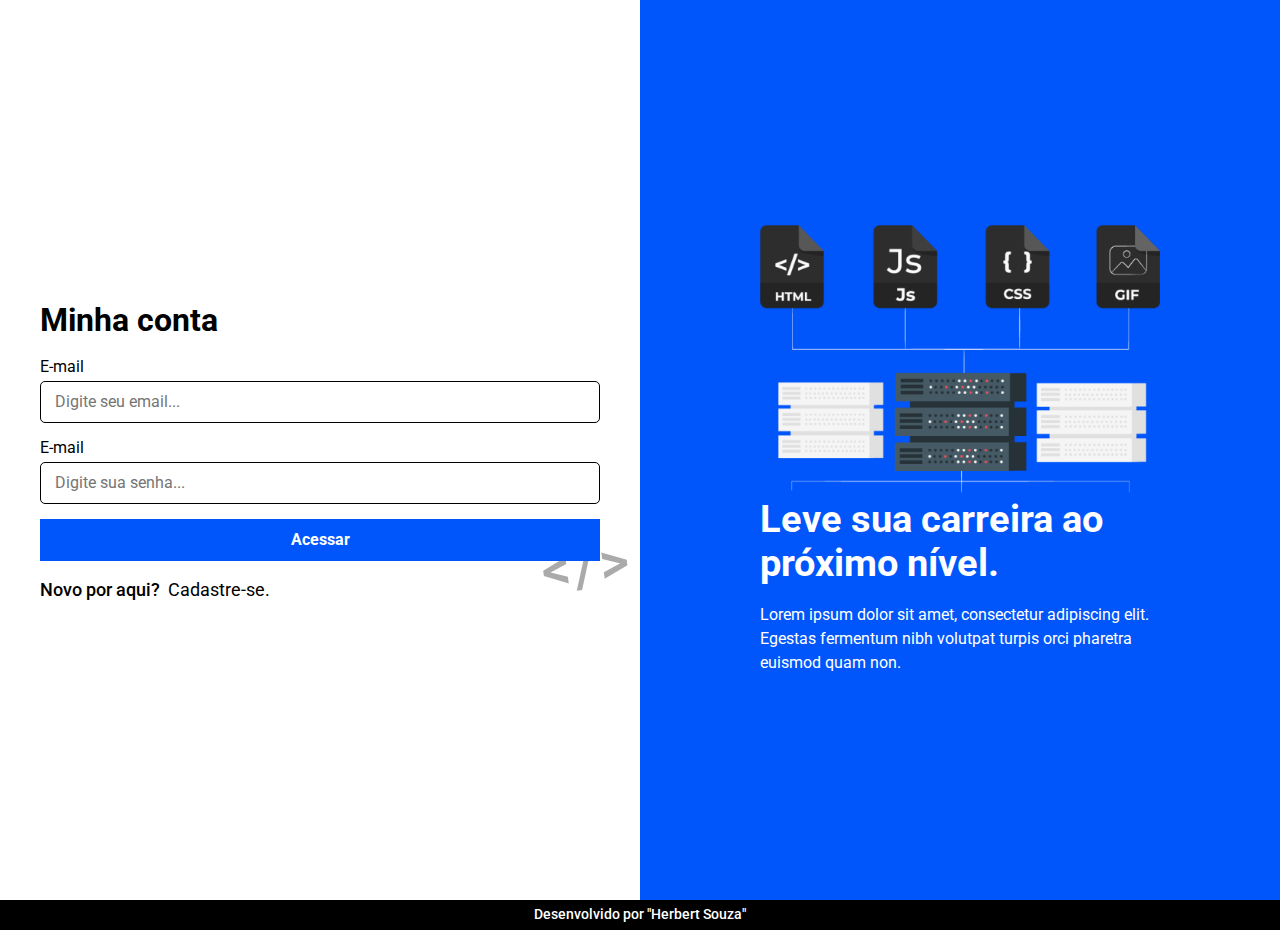
<file: index.html>
<!DOCTYPE html>
<html lang="pt-br">

<head>

  <meta charset="UTF-8">
  <meta http-equiv="X-UA-Compatible" content="IE=edge">
  <meta name="viewport" content="width=device-width, initial-scale=1.0">

  <!-- Carregando a fonte roboto para usar no projeto -->
  <link rel="preconnect" href="https://fonts.googleapis.com">
  <link rel="preconnect" href="https://fonts.gstatic.com" crossorigin>
  <link href="https://fonts.googleapis.com/css2?family=Roboto:wght@400;500;700&display=swap" rel="stylesheet">

   <!-- meta tags -->
   <meta name="author" content="dev beto" />
   <link rel="shortcut icon" href="assets/code.svg" type="image/x-icon">
   <meta name="description"  content="fassa login em nossa plataforma e venha fazer parte da nossa mais nova e melhor plataforma"/>
   <meta name="keywords" content="login, fomrulario, crie seu formulario, validações">
   <meta name="robots" content="index follow" />
   <meta name="theme-color" content="#005bff">
   <meta property="og:image" content="./assets/code.svg">
   <meta property="og:image:type" content="image/svg" />
   <meta property="og:title" content="Page Login">
   <meta property="og:type" content="website">
   <!-- Sempre que o site trocar de URL ou mudar de Host, trocar o content com a URL de destino -->
   <!-- <meta property="og:url" content="" /> -->
   <meta property="og:site_name" content="Login" />
   <meta name="og:locale" content="pt_BR" />
   <meta property="og:description" content="uma plataforma de login e cadastro de usuários">
   <meta http-equiv="Content-Type" content="text/html; charset=utf-8" />

  <title>Login</title>
  <link rel="stylesheet" href="style.css">
</head>

<body>

  <main>

    <section class="container_login">
      <h1>Minha conta</h1>
      <form class="form_login">
        <div>
          <label for="txtemail">E-mail</label>
          <input type="email" placeholder="Digite seu email..." required id="txtemail" name="email">
        </div>
        <div>
          <label for="txtpassword">E-mail</label>
          <input type="email" placeholder="Digite sua senha..." required id="txtpassword" name="password">
        </div>
        <button type="submit">Acessar</button>
      </form>
   <div class="area">
    <span class="regitro">Novo por aqui?  <a href="singup.html" rel="follow">Cadastre-se.</a></span>
   </div>
    </section>

    <section class="container_ilustration">
      <figure>
        <img src="assets/info.png" alt="imagem de informações" class="info-img">
      </figure>
      <h2>Leve sua carreira ao próximo nível.</h2>
      <p>
        Lorem ipsum dolor sit amet, consectetur adipiscing elit. Egestas fermentum nibh volutpat turpis orci pharetra
        euismod quam non.
      </p>
    </section>
  </main>

  <footer>
    <p>Desenvolvido por <a href="https://www.linkedin.com/in/herbertlsouza" target="_blank" rel="nofollow">"Herbert
        Souza"</a></p>
  </footer>
</body>

</html>
</file>
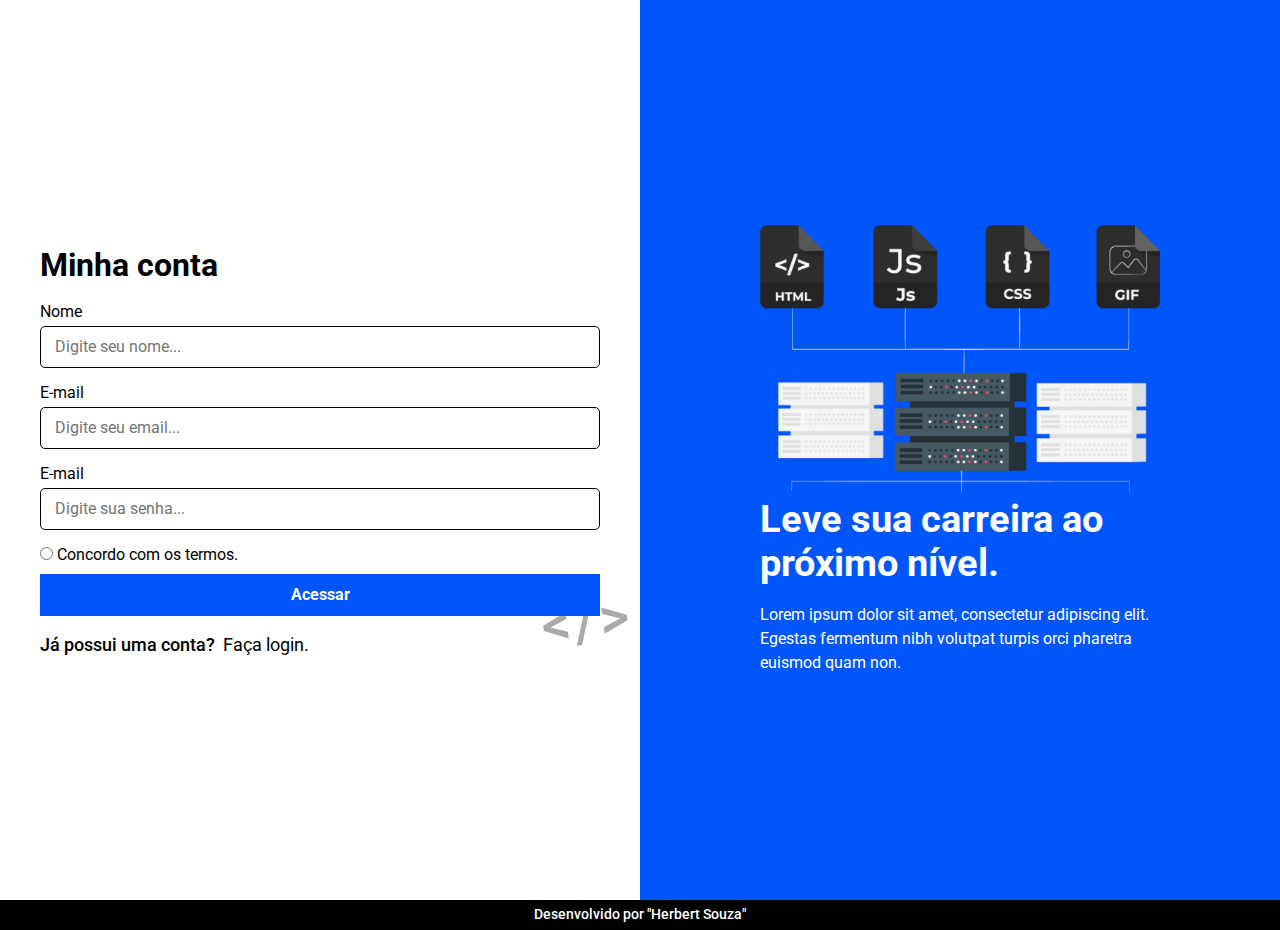
<file: singup.html>
<!DOCTYPE html>
<html lang="pt-br">

<head>

  <meta charset="UTF-8">
  <meta http-equiv="X-UA-Compatible" content="IE=edge">
  <meta name="viewport" content="width=device-width, initial-scale=1.0">

  <!-- Carregando a fonte roboto para usar no projeto -->
  <link rel="preconnect" href="https://fonts.googleapis.com">
  <link rel="preconnect" href="https://fonts.gstatic.com" crossorigin>
  <link href="https://fonts.googleapis.com/css2?family=Roboto:wght@400;500;700&display=swap" rel="stylesheet">

  <!-- meta tags -->
  <meta name="author" content="dev beto" />
  <link rel="shortcut icon" href="assets/code.svg" type="image/x-icon">
  <meta name="description"  content="Cadastre-se em nossa plataforma e venha fazer parte da nossa mais nova e melhor plataforma"/>
  <meta name="keywords" content="login, fomrulario, crie seu formulario, validações">
  <meta name="robots" content="index follow" />
  <meta name="theme-color" content="#005bff">
  <meta property="og:image" content="./assets/code.svg">
  <meta property="og:image:type" content="image/svg" />
  <meta property="og:title" content="Page Cadastre-se">
  <meta property="og:type" content="website">
  <!-- Sempre que o site trocar de URL ou mudar de Host, trocar o content com a URL de destino -->
  <!-- <meta property="og:url" content="" /> -->
  <meta property="og:site_name" content="Cadastre-se" />
  <meta name="og:locale" content="pt_BR" />
  <meta property="og:description" content="uma plataforma de login e cadastro de usuários">
  <meta http-equiv="Content-Type" content="text/html; charset=utf-8" />

  <title>Cadastro</title>
  <link rel="stylesheet" href="style.css">
</head>

<body>

  <main>

    <section class="container_login">
      <h1>Minha conta</h1>
      <form class="form_login">
        <div>
            <label for="txtnome">Nome</label>
            <input type="text" placeholder="Digite seu nome..." required id="txtnome" name="nome">
          </div>
        <div>
          <label for="txtemail">E-mail</label>
          <input type="email" placeholder="Digite seu email..." required id="txtemail" name="email">
        </div>
        <div>
          <label for="txtpassword">E-mail</label>
          <input type="email" placeholder="Digite sua senha..." required id="txtpassword" name="password">
        </div>
        <div class="box-termo">
            <input type="radio" name="termos" id="termos">
            <label for="termos">Concordo com os termos.</label>
        </div>
        <button type="submit">Acessar</button>
      </form>
   <div class="area">
    <span class="regitro">Já possui uma conta?  <a href="index.html" rel="follow">Faça login.</a></span>
   </div>
    </section>

    <section class="container_ilustration">
      <figure>
        <img src="assets/info.png" alt="imagem de informações" class="info-img">
      </figure>
      <h2>Leve sua carreira ao próximo nível.</h2>
      <p>
        Lorem ipsum dolor sit amet, consectetur adipiscing elit. Egestas fermentum nibh volutpat turpis orci pharetra
        euismod quam non.
      </p>
    </section>
  </main>

  <footer>
    <p>Desenvolvido por <a href="https://www.linkedin.com/in/herbertlsouza" target="_blank" rel="nofollow">"Herbert
        Souza"</a></p>
  </footer>
</body>

</html>
</file>
<file: style.css>
/* Aplicando reset no css padrão */
* {
  margin: 0;
  border: 0;
  padding: 0;
  box-sizing: border-box;
  font-family: 'Roboto', sans-serif;
}

:root {
  --blue-600: #0056FB;
  --blue-580: #0086FB;
  --black: #000000;
  --white: #ffffff;
}

main {
  display: flex;
  flex-direction: row;
  width: 100%;
  min-height: calc(100vh - 30px);
}

.container_login,
.container_ilustration {
  flex: 1;
  display: flex;
  align-items: center;
  justify-content: center;
  flex-direction: column;
  padding: 0 24px;
}

.form_login {
  position: relative;
  max-width: 560px;
  width: 100%;
  z-index: 9;
}

.form_login div label {
  font: normal 16px 'Roboto';
}

.form_login div input[type=text],
.form_login div input[type=password],
.form_login div input[type=email] {
  width: 100%;
  padding: 10px 14px;
  border: 1.5px solid var(--black);
  height: 42px;
  font-family: 'Roboto';
  font-size: 16px;
  border-radius: 5px;
  outline: none;
  margin-bottom: 15px;
  margin-top: 5px;
}

.form_login button {
  position: relative;
  max-width: 560px;
  width: 100%;
  background: var(--blue-600);
  font: bold 16px 'Roboto';
  height: 42px;
  color: var(--white);
  padding-block: 10px;
  cursor: pointer;
  margin-bottom: 18px;
  transition: background-color .5s linear;
  z-index: 2;
}

.form_login button:hover {
  background-color: var(--blue-580);
}
.box-termo{
  margin-bottom: 10px;
}
.box-termo label{
  font-weight: normal;
}
/* colocando uma imagem de fundo do formulario */
.form_login::before{
  content: '';
  background: url(assets/code.svg) no-repeat;
  height: 90px;
  background-size: 90px;
  width: 90px;
  position: absolute;
  opacity: 0.4;
  bottom: -50px;
  right: -30px;
  z-index: 1;
}
.area {
  max-width: 560px;
  width: 100%;
}

.regitro {
  font: 500 18px 'Roboto';
  align-self: flex-start;
}
.regitro a {
  margin-left: 4px;
  text-decoration: none;
  font-weight: normal;
  color: var(--black);
}
.container_login h1 {
  max-width: 560px;
  width: 100%;
  text-align: start;
  font: bold 32px 'Roboto';
  margin-bottom: 18px;
}

/* section de informações */

.container_ilustration{
  background-color: var(--blue-600);
  min-height: 100vh;
}
.info-img{
  max-width: 400px;
  width: 100%;
}
.container_ilustration h2{
  font-size: 38px;
  margin-bottom: 18px;
}
.container_ilustration p{
  color: var(--white);
  line-height: 150%;
}
.container_ilustration p, .container_ilustration h2{
  color: var(--white);
  max-width: 400px;
  font-family: 'Roboto';
}
/* rodapé do site */
footer {
  background: var(--black);
  text-align: center;
  padding-block: 6px;
  min-height: 30px;
}

footer p,
footer p a {
  font: 500 14px 'Roboto';
  color: var(--white);
}

footer p a {
  text-decoration: none;
}

/* responsivo do site */
@media (max-width: 700px){
  main{
    flex-direction: column;
  }
  .container_login{
    margin-inline: auto;
    width: 85%;
    padding: 24px 0;
  }

  .container_ilustration{
    width: 100%;
    padding: 30px 0;

  }
  .form_login::before{
    background-size: 80px;
    bottom: -40px;
    right: -20px;
    height: 82px;
    width: 82px;
  }
}
/* responsivo do site */
@media (max-width: 500px){
  .info-img{
    width: 85%;
  }
  .container_ilustration h2{
    font-size: 30px;
    text-align: center;
    padding: 0 14px;
    max-width: 400px;
  }
  .container_ilustration p{
    max-width: 400px;
    padding: 0 14px;
  }
}
</file>
